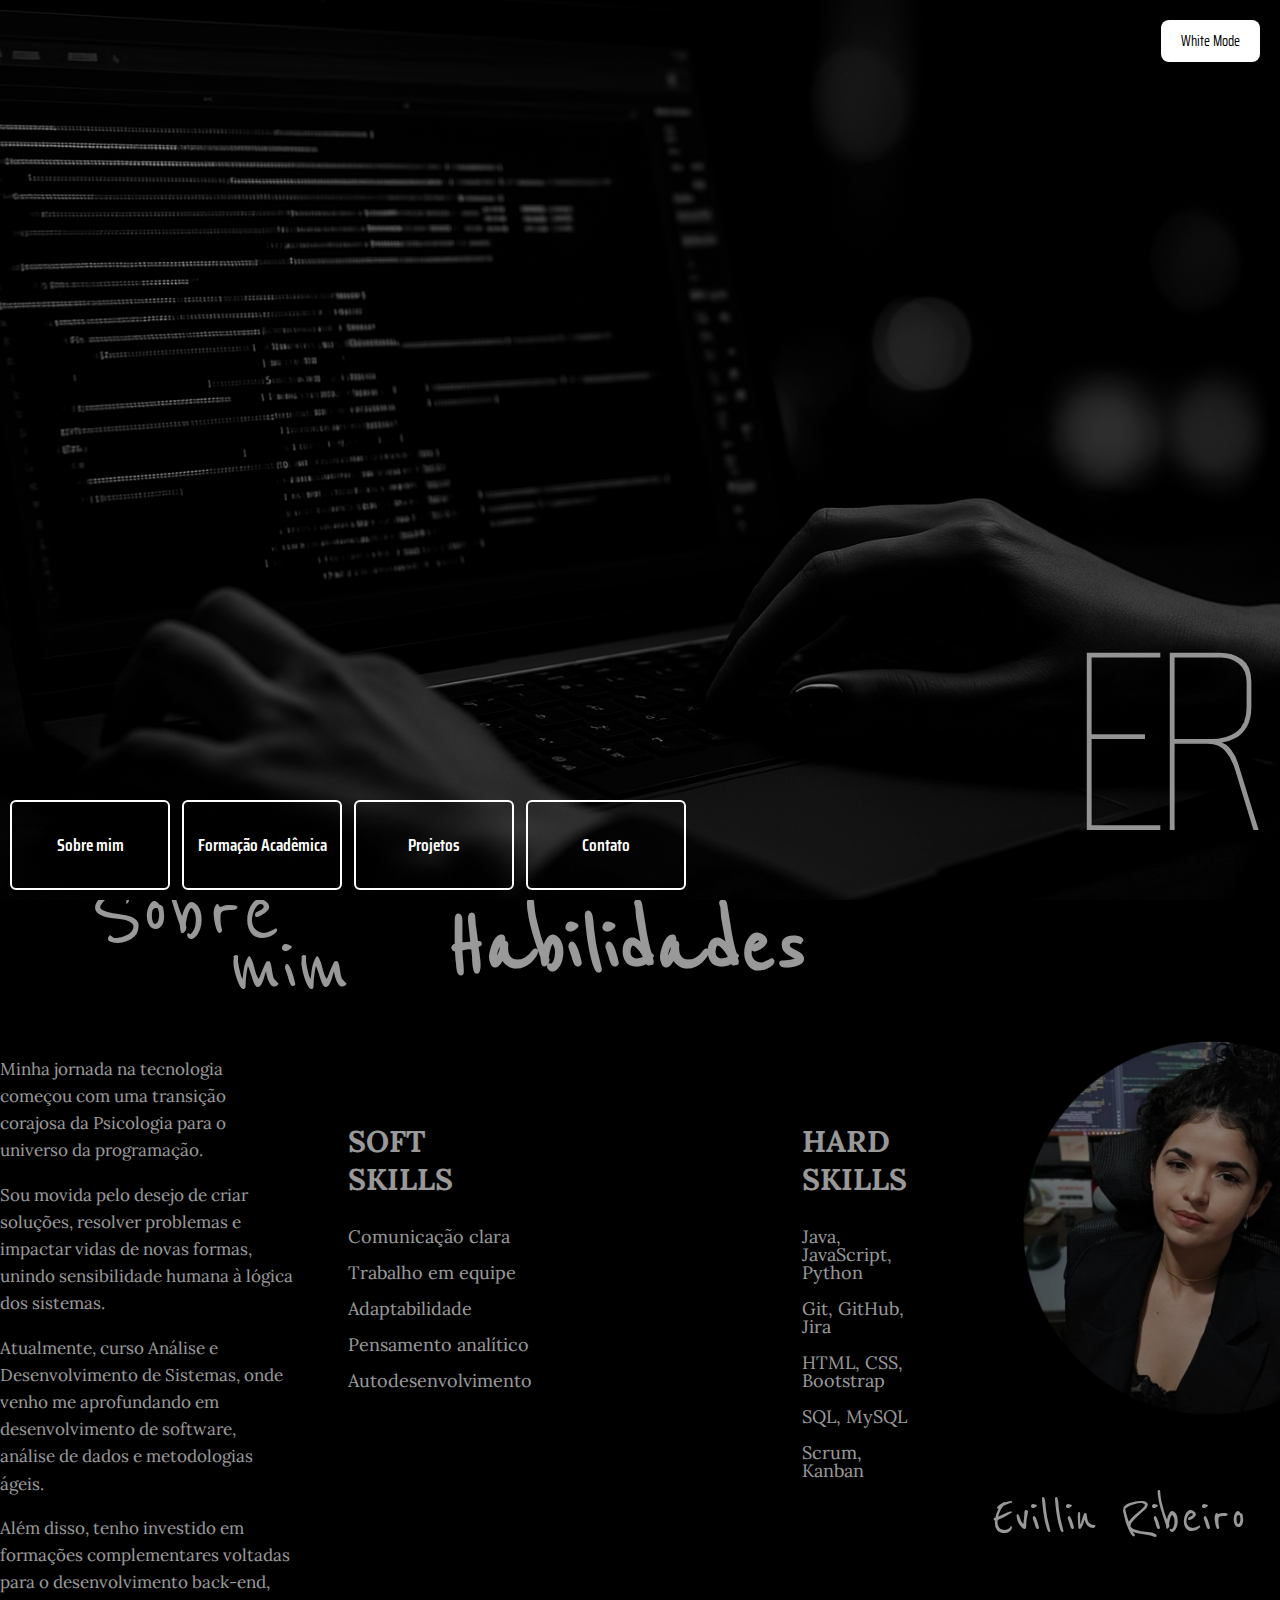
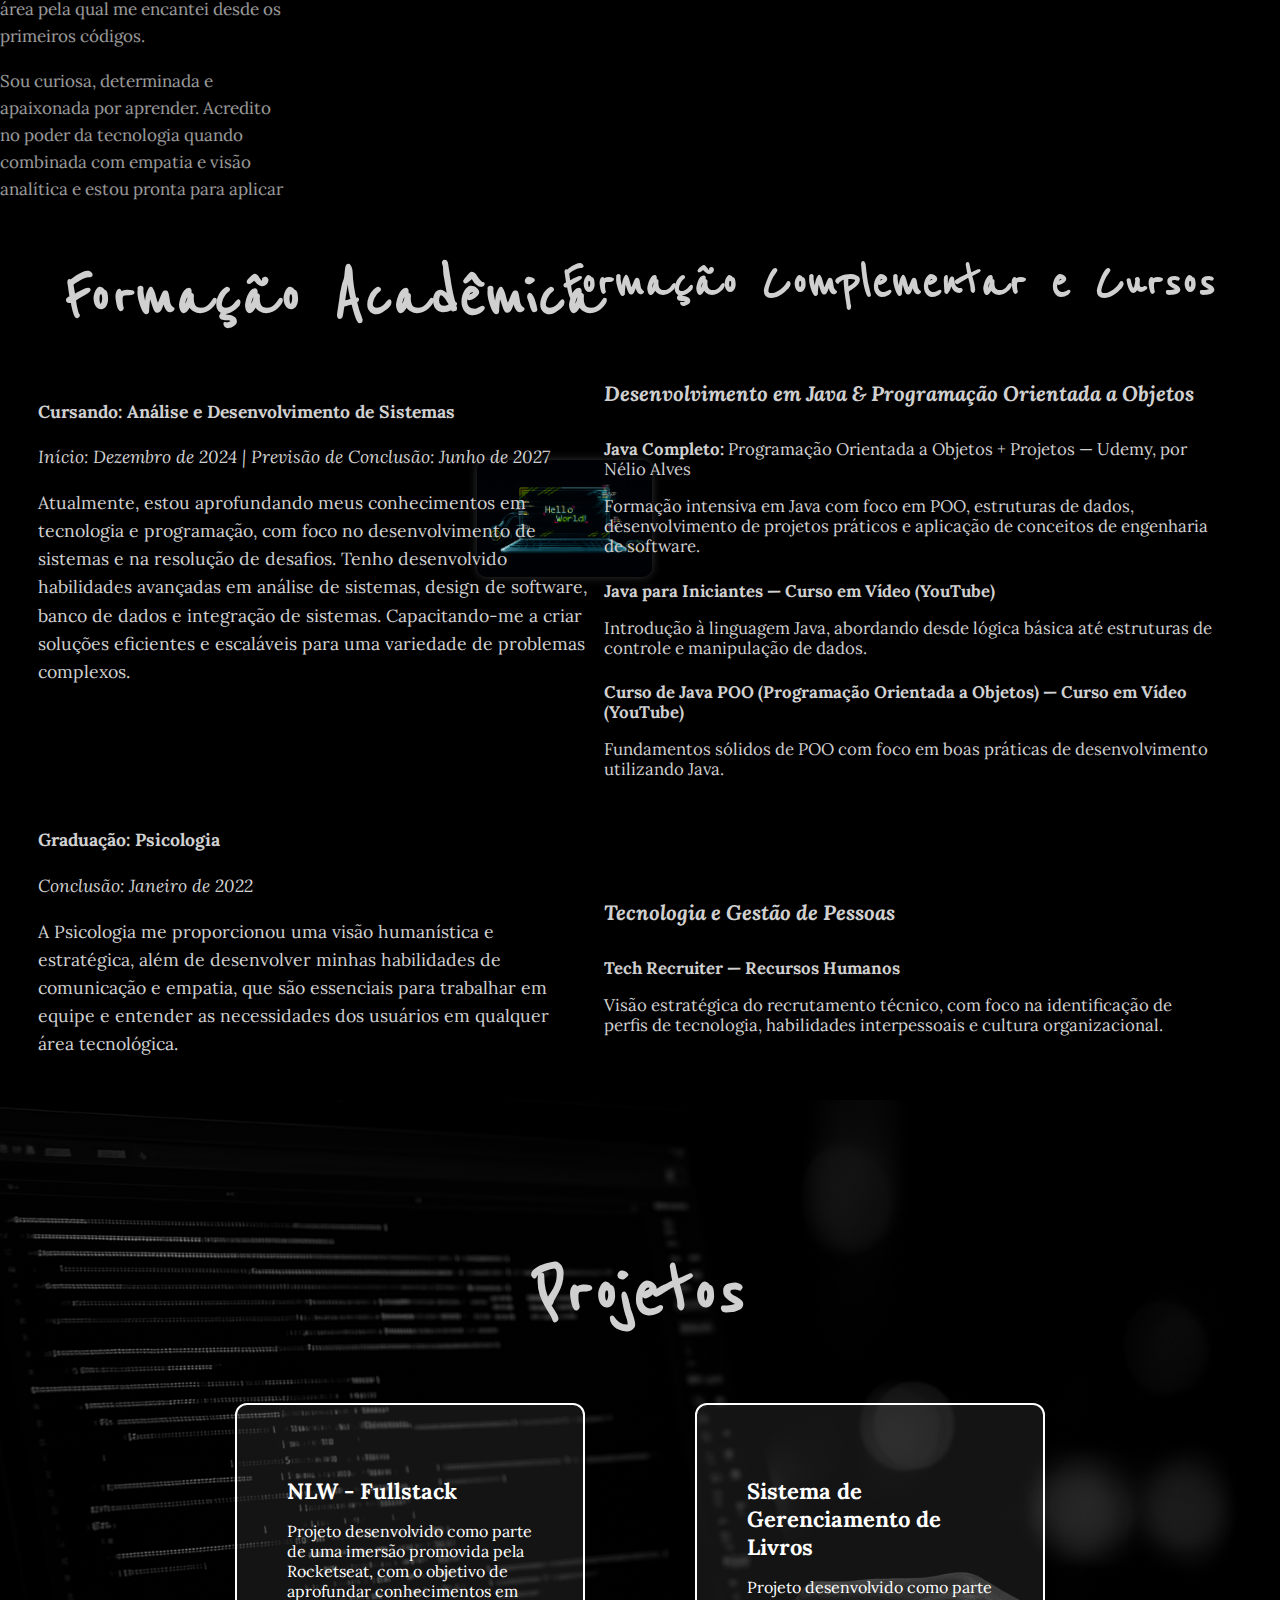
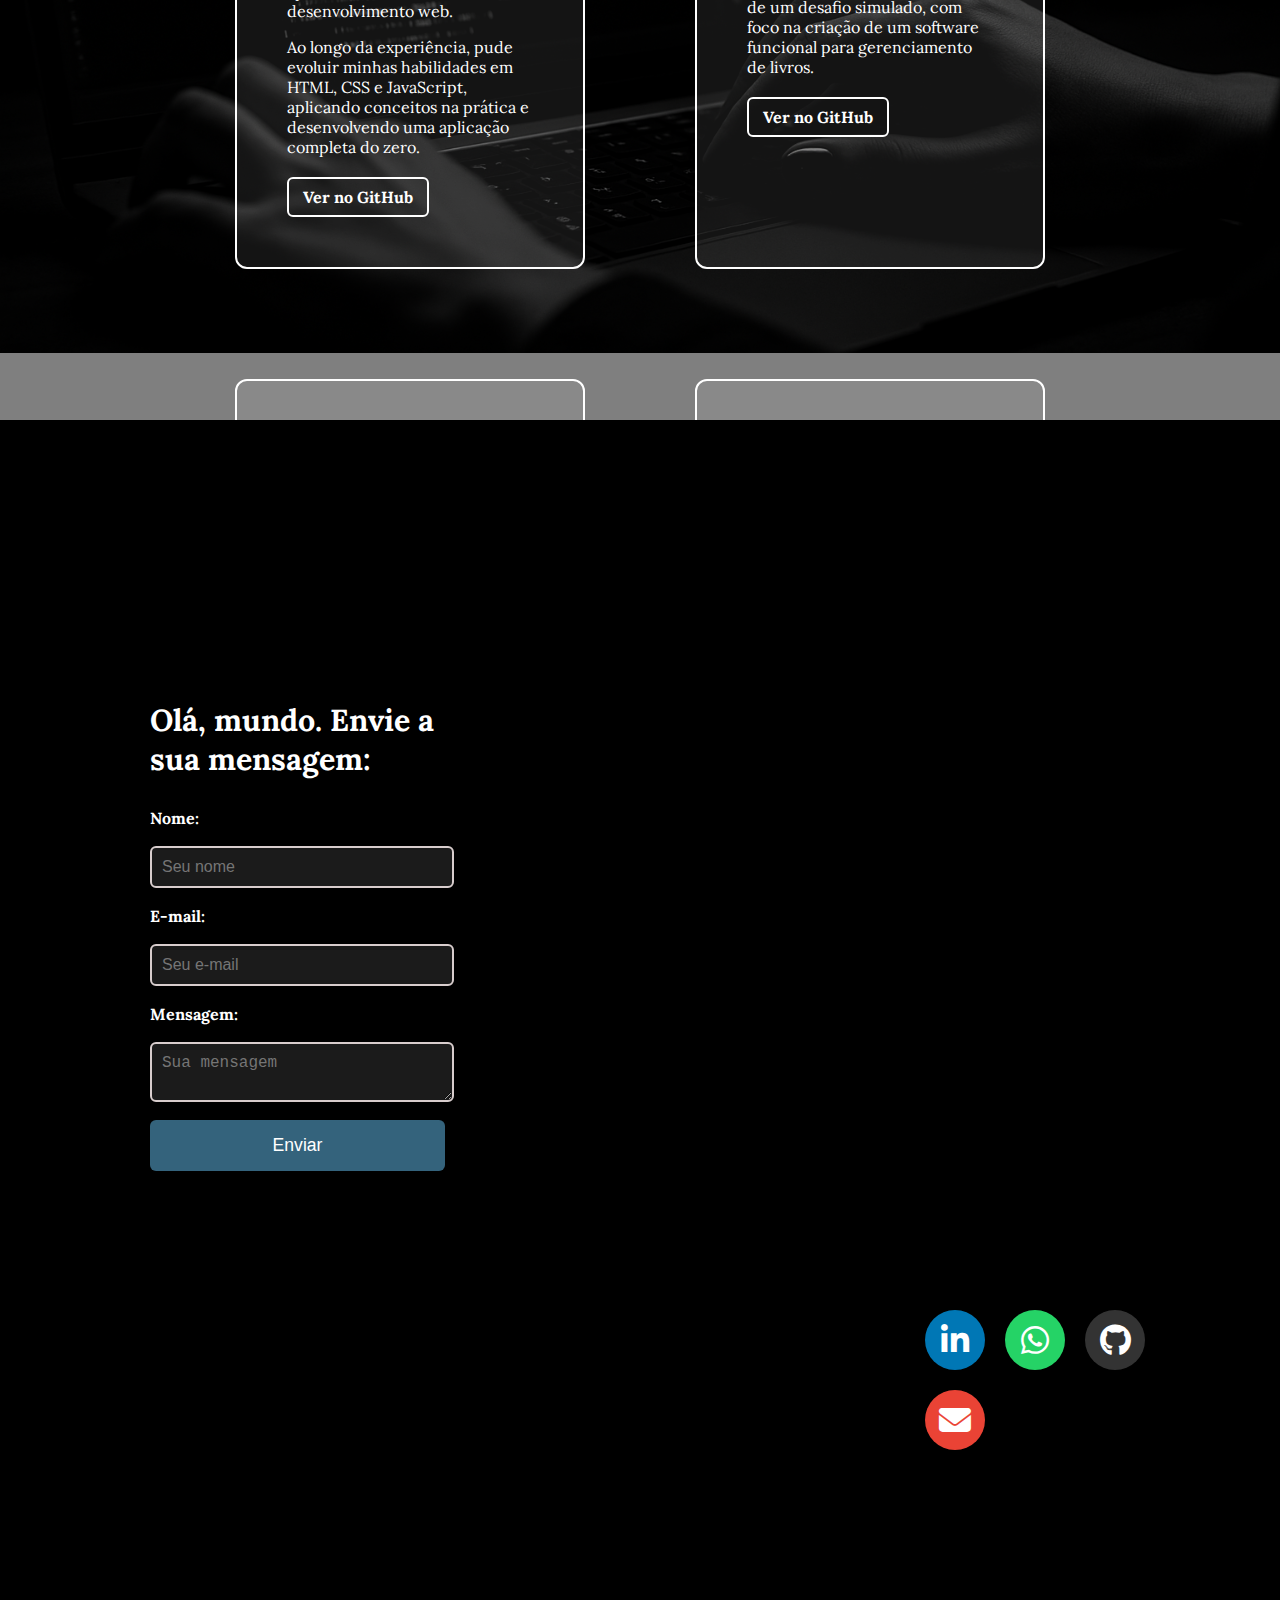
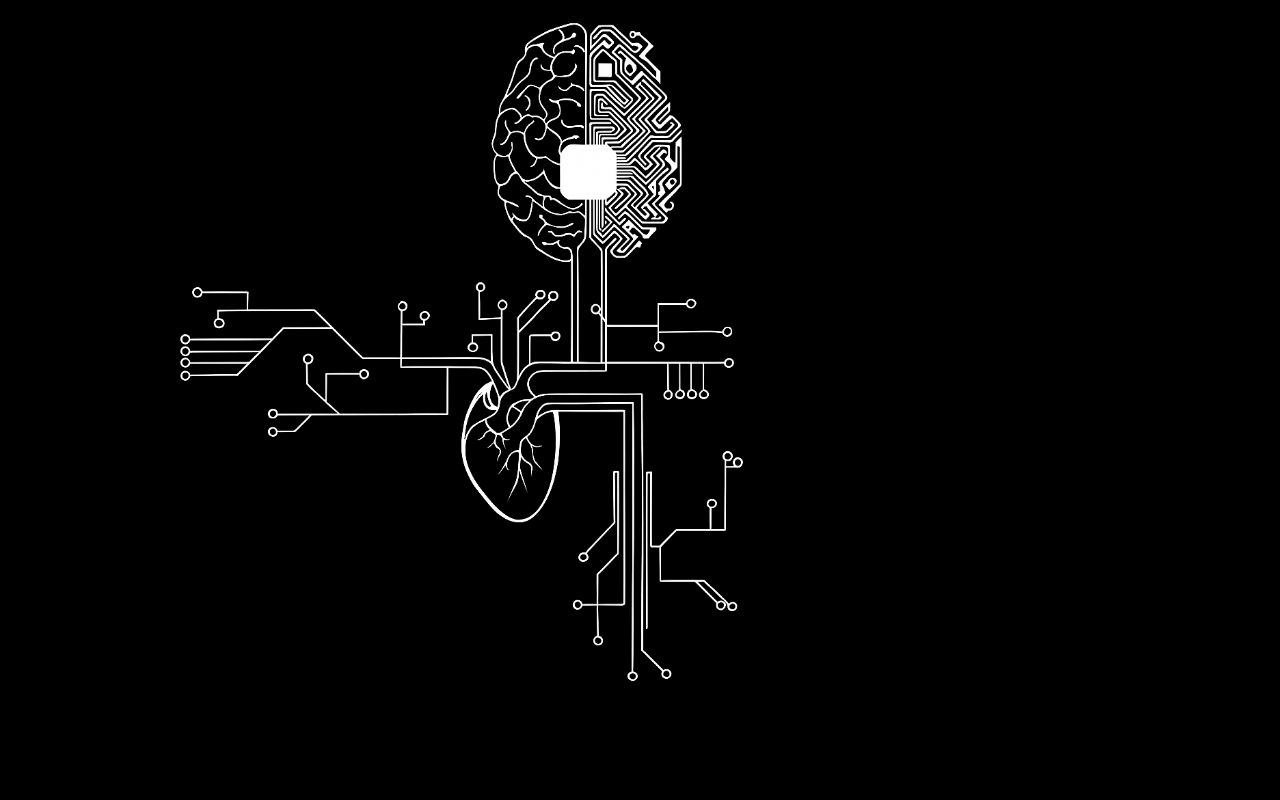
<file: index.html>
<!DOCTYPE html>
<html lang="pt-BR">

<head>
  <meta charset="UTF-8">
  <meta name="viewport" content="width=device-width, initial-scale=1.0">
  <title>Meu Portfólio</title>

  <link rel="stylesheet" href="css/style.css"> <!-- Estilo CSS -->

  <!-- Fontes das letras -->
  <link rel="preconnect" href="https://fonts.googleapis.com">
  <link rel="preconnect" href="https://fonts.gstatic.com" crossorigin>
  <link
    href="https://fonts.googleapis.com/css2?family=Alumni+Sans+Pinstripe:ital@0;1&family=Saira+Condensed:wght@100;200;300;400;500;600;700;800;900&family=Teko:wght@300..700&display=swap"
    rel="stylesheet">
  <link href="https://fonts.googleapis.com/css2?family=Lora:ital,wght@0,400..700;1,400..700&display=swap"
    rel="stylesheet">
  <link href="https://fonts.googleapis.com/css2?family=Reenie+Beanie&display=swap" rel="stylesheet">

  <!-- Para os ícones -->
  <link rel="stylesheet" href="https://cdnjs.cloudflare.com/ajax/libs/font-awesome/6.5.0/css/all.min.css">
</head>

<body>
  <!-- Primeira tela -->
  <section class="tela-inicial">
    <div class="overlay"></div>

    <div class="icones-links"> <!-- Para fazer os links -->
      <a href="#sobre" class="quadrado">Sobre mim</a>
      <a href="#formacao" class="quadrado">Formação Acadêmica</a>
      <a href="#projetos" class="quadrado">Projetos</a>
      <a href="#contato" class="quadrado">Contato</a>

    </div>

    <div class="logo-banner"> <!-- Colocando as iniciais ER -->
      <span class="letra-e">E</span>
      <span class="letra-r">R</span>
    </div>

    <button id="toggle-theme" class="theme-btn">White Mode</button> <!-- Botao para trocar a cor -->

  </section>

  <!-- segunda tela -->
  <section class="habilidade" id="sobre">
    <div class="overlay"></div>
    <div class="container-habilidade">
      <div class="sobre-esquerda"> <!-- Coluna a esquerda sobre mim -->
        <div class="titulo-sobremim">
          <span class="sobre">Sobre</span>
          <span class="mim">mim</span>
        </div>
        <p>Minha jornada na tecnologia começou com uma transição corajosa da Psicologia para o universo da programação.
        </p>
        <p>Sou movida pelo desejo de criar soluções, resolver problemas e impactar vidas de novas formas, unindo
          sensibilidade humana à lógica dos sistemas.</p>
        <p>Atualmente, curso Análise e Desenvolvimento de Sistemas, onde venho me aprofundando em desenvolvimento de
          software, análise de dados e metodologias ágeis.</p>
        <p>Além disso, tenho investido em formações complementares voltadas para o desenvolvimento back-end, área pela
          qual me encantei desde os primeiros códigos.</p>
        <p>Sou curiosa, determinada e apaixonada por aprender. Acredito no poder da tecnologia quando combinada com
          empatia e visão analítica e estou pronta para aplicar tudo isso em um ambiente que valorize colaboração,
          crescimento e propósito.</p>
      </div>

      <div class="coluna-centro"> <!-- Coluna central habilidades-->
        <h3>Habilidades</h3>
        <div class="colunas">
          <div class="coluna">
            <h4>SOFT SKILLS</h4>
            <p>Comunicação clara</p>
            <p>Trabalho em equipe</p>
            <p>Adaptabilidade</p>
            <p>Pensamento analítico</p>
            <p>Autodesenvolvimento</p>
          </div>

          <div class="coluna">
            <h4>HARD SKILLS</h4>
            <p>Java, JavaScript, Python</p>
            <p>Git, GitHub, Jira</p>
            <p>HTML, CSS, Bootstrap</p>
            <p>SQL, MySQL</p>
            <p>Scrum, Kanban</p>
          </div>
        </div>
      </div>

      <div class="perfil-direita"> <!-- Para colocar ao lado direito a foto -->
        <img src="img/perfil.jpg" alt="foto perfil">
        <p class="nome-perfil">Evillin Ribeiro</p>
      </div>
    </div>
  </section>

  <!-- terceira tela -->

  <section class="formacao-academica" id="formacao">
    <div class="overlay"></div>
    <div class="container-formacao">
      <div class="titulo-formacao">
        <h1>Formação Acadêmica</h1>
      </div>

      <div class="conteudo-formacao">
        <p class="cursando">Cursando: <strong>Análise e Desenvolvimento de Sistemas</strong></p>
        <p class="inicio-conclusao"><i>Início: Dezembro de 2024 | Previsão de Conclusão: Junho de 2027</i></p>
        <p class="descricao">Atualmente, estou aprofundando meus conhecimentos em tecnologia e programação, com foco no
          desenvolvimento de sistemas e na resolução de desafios. Tenho desenvolvido habilidades avançadas em análise de
          sistemas, design de software, banco de dados e integração de sistemas. Capacitando-me a criar soluções
          eficientes e escaláveis para uma variedade de problemas complexos.</p>

        <p class="graduacao">Graduação: <strong>Psicologia</strong></p>
        <p class="conclusao"><i>Conclusão: Janeiro de 2022</i></p>
        <p class="descricao">A Psicologia me proporcionou uma visão humanística e estratégica, além de desenvolver
          minhas habilidades de comunicação e empatia, que são essenciais para trabalhar em equipe e entender as
          necessidades dos usuários em qualquer área tecnológica.</p>
      </div>
    </div>

    <section class="formacao-complementar">
      <div class="container-formacao-complementar">

        <!-- Imagem no centro -->
        <div class="imagem-centralizada">
          <img src="img/img.04.png" alt="Imagem de cursos">
        </div>

        <!-- Texto à direita -->
        <div class="conteudo-cursos">
          <div class="container-cursos">
            <div class="formacao-direita">
              <h2>Formação Complementar e Cursos</h2>
            </div>

            <h3 class="subtitulo-italico">Desenvolvimento em Java & Programação Orientada a Objetos</h3>
            <div class="bloco-curso">
              <p><strong>Java Completo:</strong> Programação Orientada a Objetos + Projetos — Udemy, por Nélio Alves</p>
              <p>Formação intensiva em Java com foco em POO, estruturas de dados, desenvolvimento de projetos práticos e
                aplicação de conceitos de engenharia de software.</p>
            </div>

            <div class="bloco-curso">
              <p><strong>Java para Iniciantes — Curso em Vídeo (YouTube)</strong></p>
              <p>Introdução à linguagem Java, abordando desde lógica básica até estruturas de controle e manipulação de
                dados.</p>
            </div>

            <div class="bloco-curso">
              <p><strong>Curso de Java POO (Programação Orientada a Objetos) — Curso em Vídeo (YouTube)</strong></p>
              <p>Fundamentos sólidos de POO com foco em boas práticas de desenvolvimento utilizando Java.</p>
            </div>

            <h3 class="subtitulo-italico">Tecnologia e Gestão de Pessoas</h3>
            <div class="bloco-curso">
              <p><strong>Tech Recruiter — Recursos Humanos</strong></p>
              <p>Visão estratégica do recrutamento técnico, com foco na identificação de perfis de tecnologia,
                habilidades interpessoais e cultura organizacional.</p>
            </div>
          </div>
        </div>
    </section>
  </section>

  <!--quarta tela cards -->
  <section class="projetos" id="projetos">
    <div class="overlay"></div>
    <div class="conteudo-projetos">
      <h4>Projetos</h4>

      <div class="cards-projetos">
        <div class="card">
          <h3>NLW - Fullstack</h3>
          <p>Projeto desenvolvido como parte de uma imersão promovida pela Rocketseat, com o objetivo de aprofundar
            conhecimentos em desenvolvimento web.</p>
          <p>Ao longo da experiência, pude evoluir minhas habilidades em HTML, CSS e JavaScript, aplicando conceitos na
            prática e desenvolvendo uma aplicação completa do zero.</p>
          <a href="https://github.com/Evillin-ribeiro/NLW-full-stack.git" target="_blank" class="btn-github">Ver no
            GitHub</a>
        </div>

        <div class="card">
          <h3>Sistema de Gerenciamento de Livros</h3>
          <p>Projeto desenvolvido como parte de um desafio simulado, com foco na criação de um software funcional para
            gerenciamento de livros.</p>
          <a href="https://github.com/Evillin-ribeiro/Gerenciamento-de-livros.git" target="_blank"
            class="btn-github">Ver no GitHub</a>
        </div>

        <div class="card">
          <h3>Sistema de Cobrança</h3>
          <p>Este projeto simula a contratação para desenvolver um sistema de cobrança de serviços para uma copiadora.
          </p>
          <a href="https://github.com/Evillin-ribeiro/Sistema-de-cobran-a.git" target="_blank" class="btn-github">Ver no
            GitHub</a>
        </div>

        <div class="card">
          <h3>App de Vendas</h3>
          <p>O projeto foi pensado para proporcionar uma experiência prática e eficiente para a escolha e retirada de
            itens.</p>
          <a href="https://github.com/Evillin-ribeiro/Aplicativo-de-vendas.git" target="_blank" class="btn-github">Ver
            no GitHub</a>
        </div>
      </div>
    </div>
  </section>

  <!-- quinta tela -->
  <section class="contato" id="contato">
    <div class="overlay"></div>
    <div class="container-contato">

      <div class="formulario-contato"> <!-- formulario -->
        <h3>Olá, mundo. Envie a sua mensagem:</h3>
        <form action="https://formsubmit.co/evillin_ribeiro@hotmail.com" method="POST">
          <input type="hidden" name="_next" value="https://evillin-ribeiro.github.io/Evillin-ribeiro/Portifolio/blob/main/agradecimento.html">

          <label for="nome">Nome:</label>
          <input type="text" id="nome" name="nome" placeholder="Seu nome" required>

          <label for="email">E-mail:</label>
          <input type="email" id="email" name="email" placeholder="Seu e-mail" required>

          <label for="mensagem">Mensagem:</label>
          <textarea id="mensagem" name="mensagem" placeholder="Sua mensagem" required></textarea>

          <button type="submit">Enviar</button>

          <!-- Impedindo spam -->
          <input type="hidden" name="_captcha" value="false">

        </form>
      </div>


      <div class="informacoes-contato"> <!-- icons-->
        <div class="social-links">
          <a href="https://www.linkedin.com/in/evillin-ribeiro/" class="social-icon linkedin" target="_blank"
            rel="external">
            <i class="fab fa-linkedin-in"></i>
          </a>
          <a href="https://wa.me/5519988564113" class="social-icon whatsapp" target="_blank" rel="external">
            <i class="fab fa-whatsapp"></i>
          </a>
          <a href="https://github.com/Evillin-ribeiro" class="social-icon github" target="_blank" rel="external">
            <i class="fab fa-github"></i>
          </a>
          <a href="mailto:evillin_ribeiro@hotmail.com" class="social-icon email" target="_blank" rel="external">
            <i class="fas fa-envelope"></i>
          </a>
        </div>
      </div>

      <div class="imagem-contato"> <!-- foto a direita -->
        <img src="img/img.03.png" alt="Imagem dev" class="imagem-dev">
      </div>
    </div>
    </div>
  </section>

  <script src="proj.js"></script> <!-- js-->
</body>

</html>
</file>
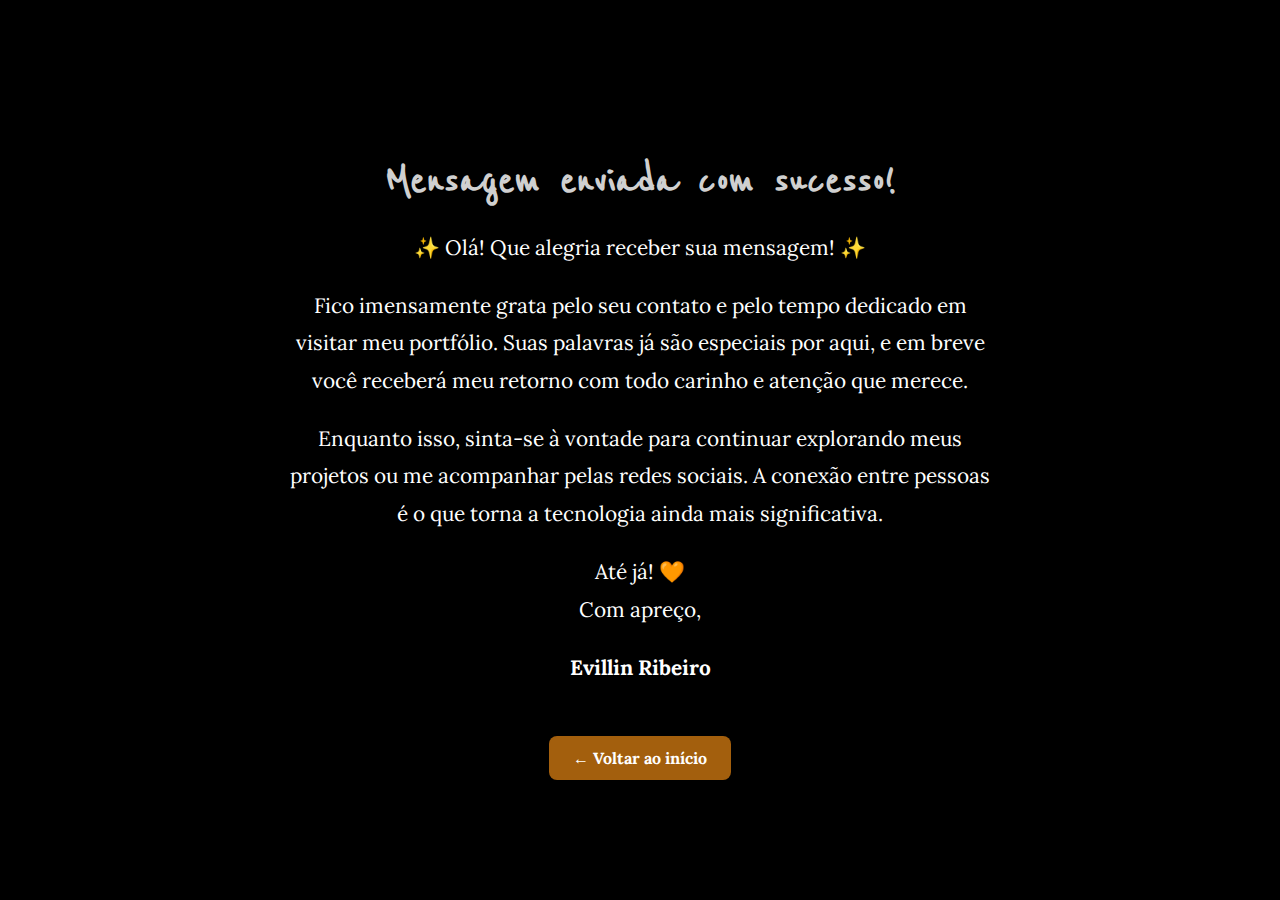
<file: agradecimento.html>
<!DOCTYPE html>
<html lang="pt-BR">

<head>
  <meta charset="UTF-8" />
  <meta name="viewport" content="width=device-width, initial-scale=1.0" />
  <title>Obrigado pelo contato!</title>

  <!-- Fonte -->
  <link
    href="https://fonts.googleapis.com/css2?family=Lora:ital,wght@0,400..700;1,400..700&family=Reenie+Beanie&display=swap"
    rel="stylesheet">

  <!-- css -->
  <style>
    body {
      margin: 0;
      padding: 0;
      background-color: #000;
      color: #fff;
      font-family: 'Lora', serif;
      display: flex;
      align-items: center;
      justify-content: center;
      min-height: 100vh;
      text-align: center;
    }

    .container {
      max-width: 700px;
      padding: 40px;
    }

    h1 {
      font-size: 3rem;
      color: #d0d0d0;
      margin-bottom: 20px;
      font-family: 'Reenie Beanie', cursive;
    }

    p {
      font-size: 1.3rem;
      line-height: 1.8;
      margin-bottom: 20px;
    }

    .btn-voltar {
      display: inline-block;
      margin-top: 30px;
      padding: 12px 24px;
      background-color: #a35f0d;
      color: white;
      text-decoration: none;
      border-radius: 8px;
      font-weight: bold;
      font-family: 'Lora', serif;
      transition: background-color 0.3s ease;
    }

    .btn-voltar:hover {
      background-color: #c96d00;
    }
  </style>
</head>

<body>
  <div class="container">
    <h1>Mensagem enviada com sucesso!</h1>
    <p>✨ Olá! Que alegria receber sua mensagem! ✨</p>
    <p>Fico imensamente grata pelo seu contato e pelo tempo dedicado em visitar meu portfólio. Suas palavras já são
      especiais por aqui, e em breve você receberá meu retorno com todo carinho e atenção que merece.</p>
    <p>Enquanto isso, sinta-se à vontade para continuar explorando meus projetos ou me acompanhar pelas redes sociais. A
      conexão entre pessoas é o que torna a tecnologia ainda mais significativa.</p>
    <p>Até já! 🧡<br>Com apreço,</p>
    <p><strong>Evillin Ribeiro</strong></p>

    <a href="index.html" class="btn-voltar">← Voltar ao início</a>
  </div>
</body>

</html>
</file>
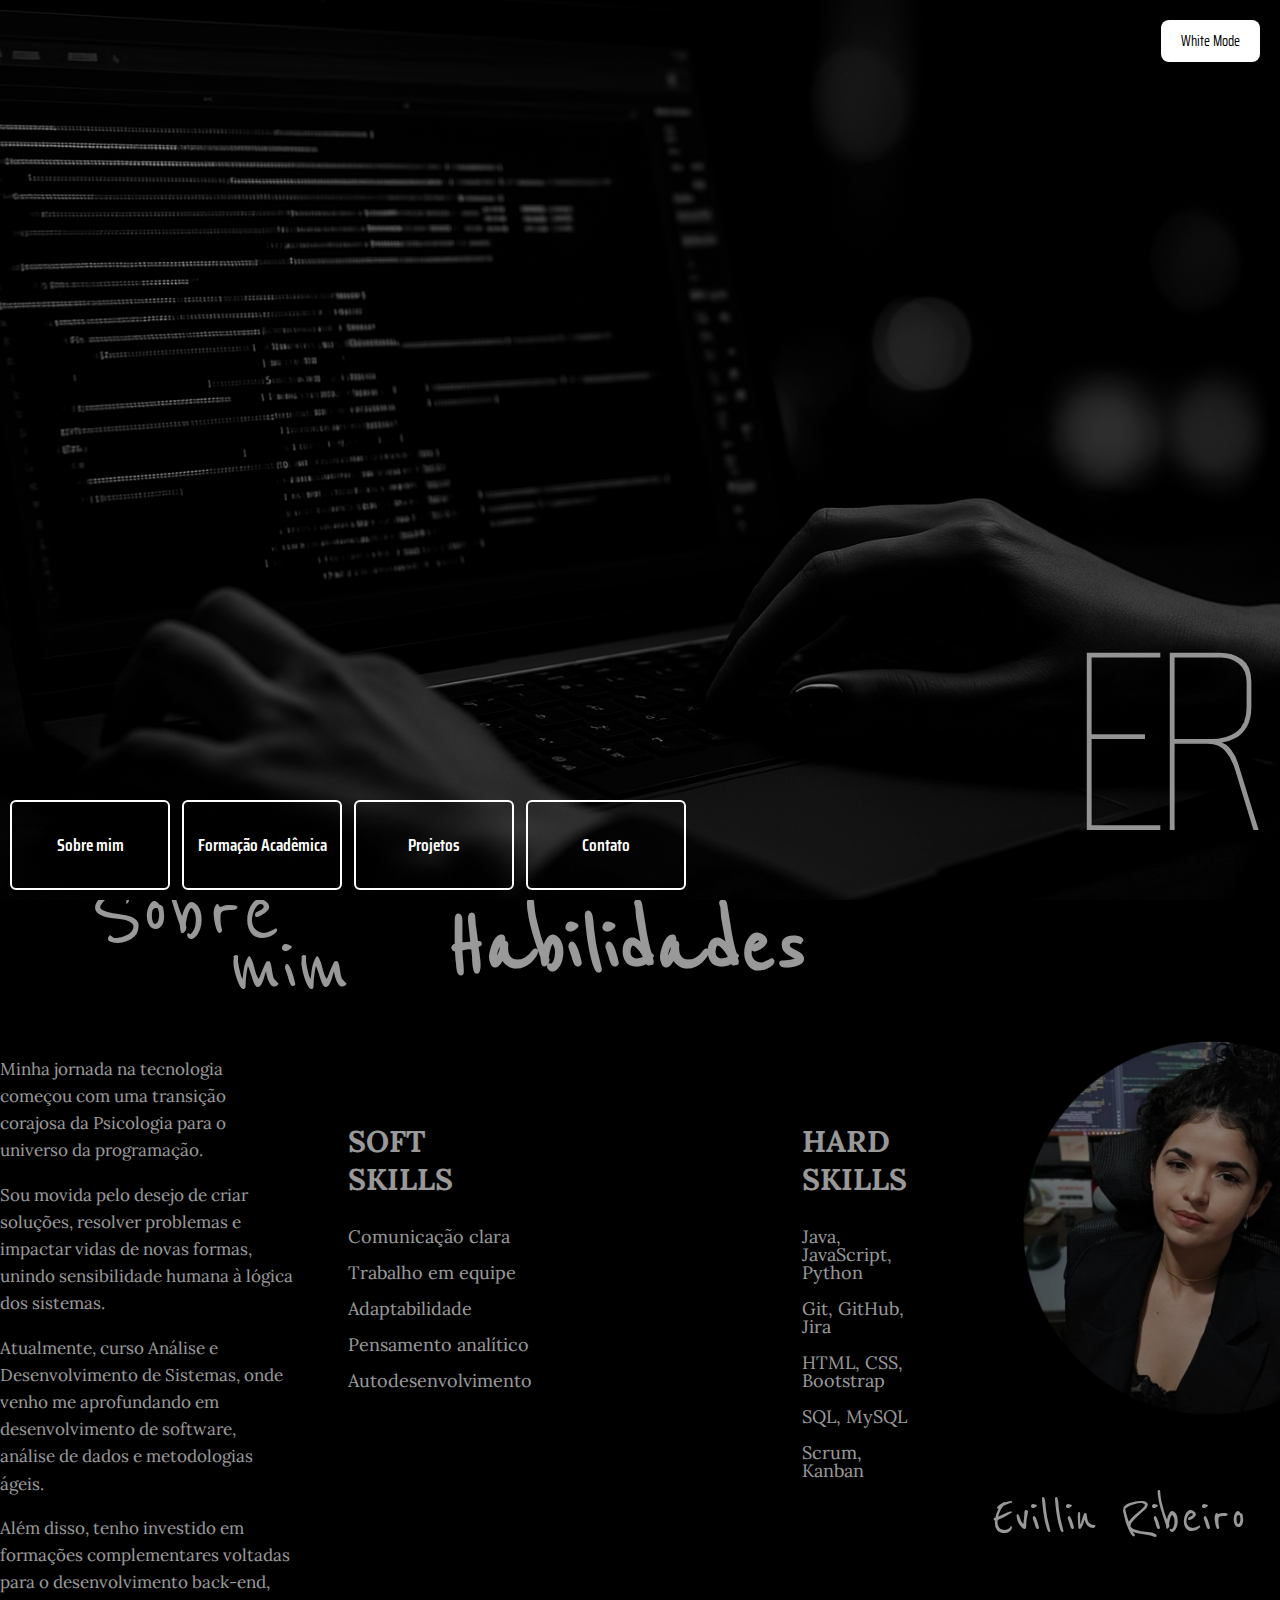
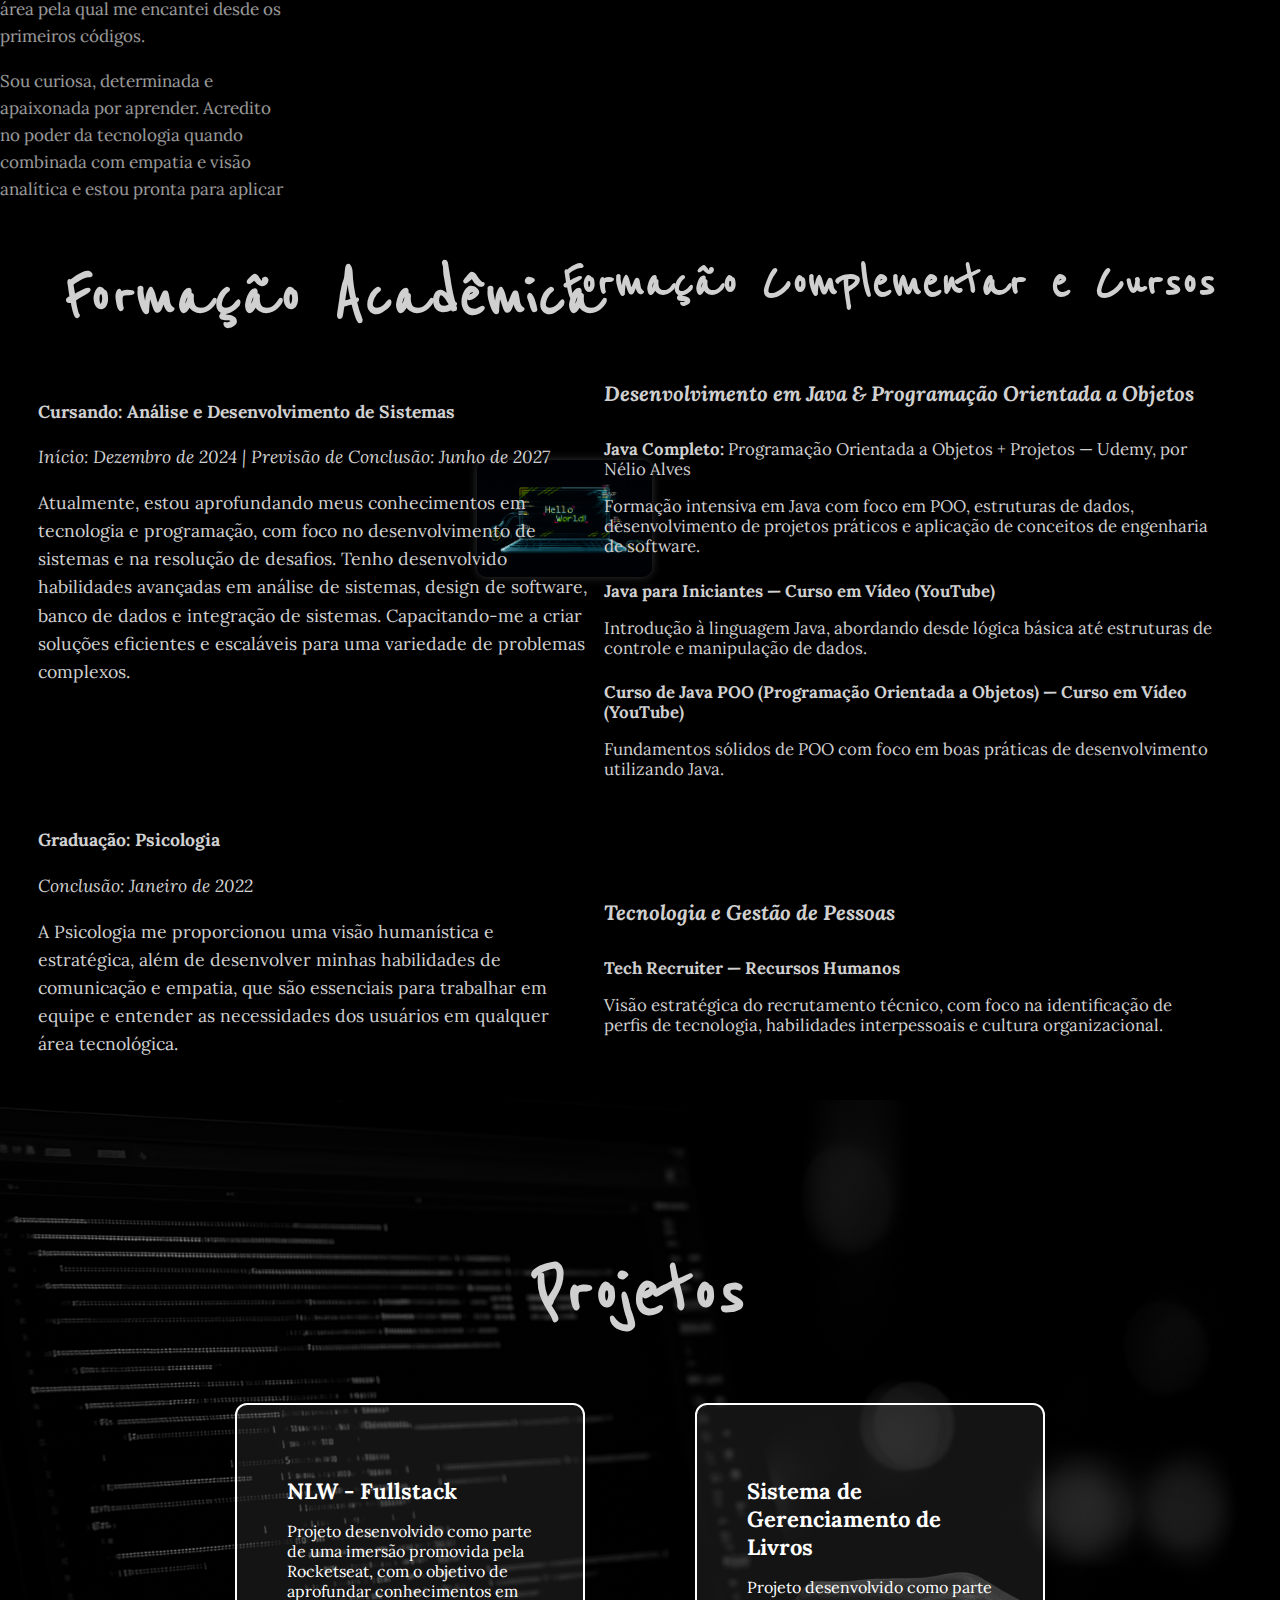
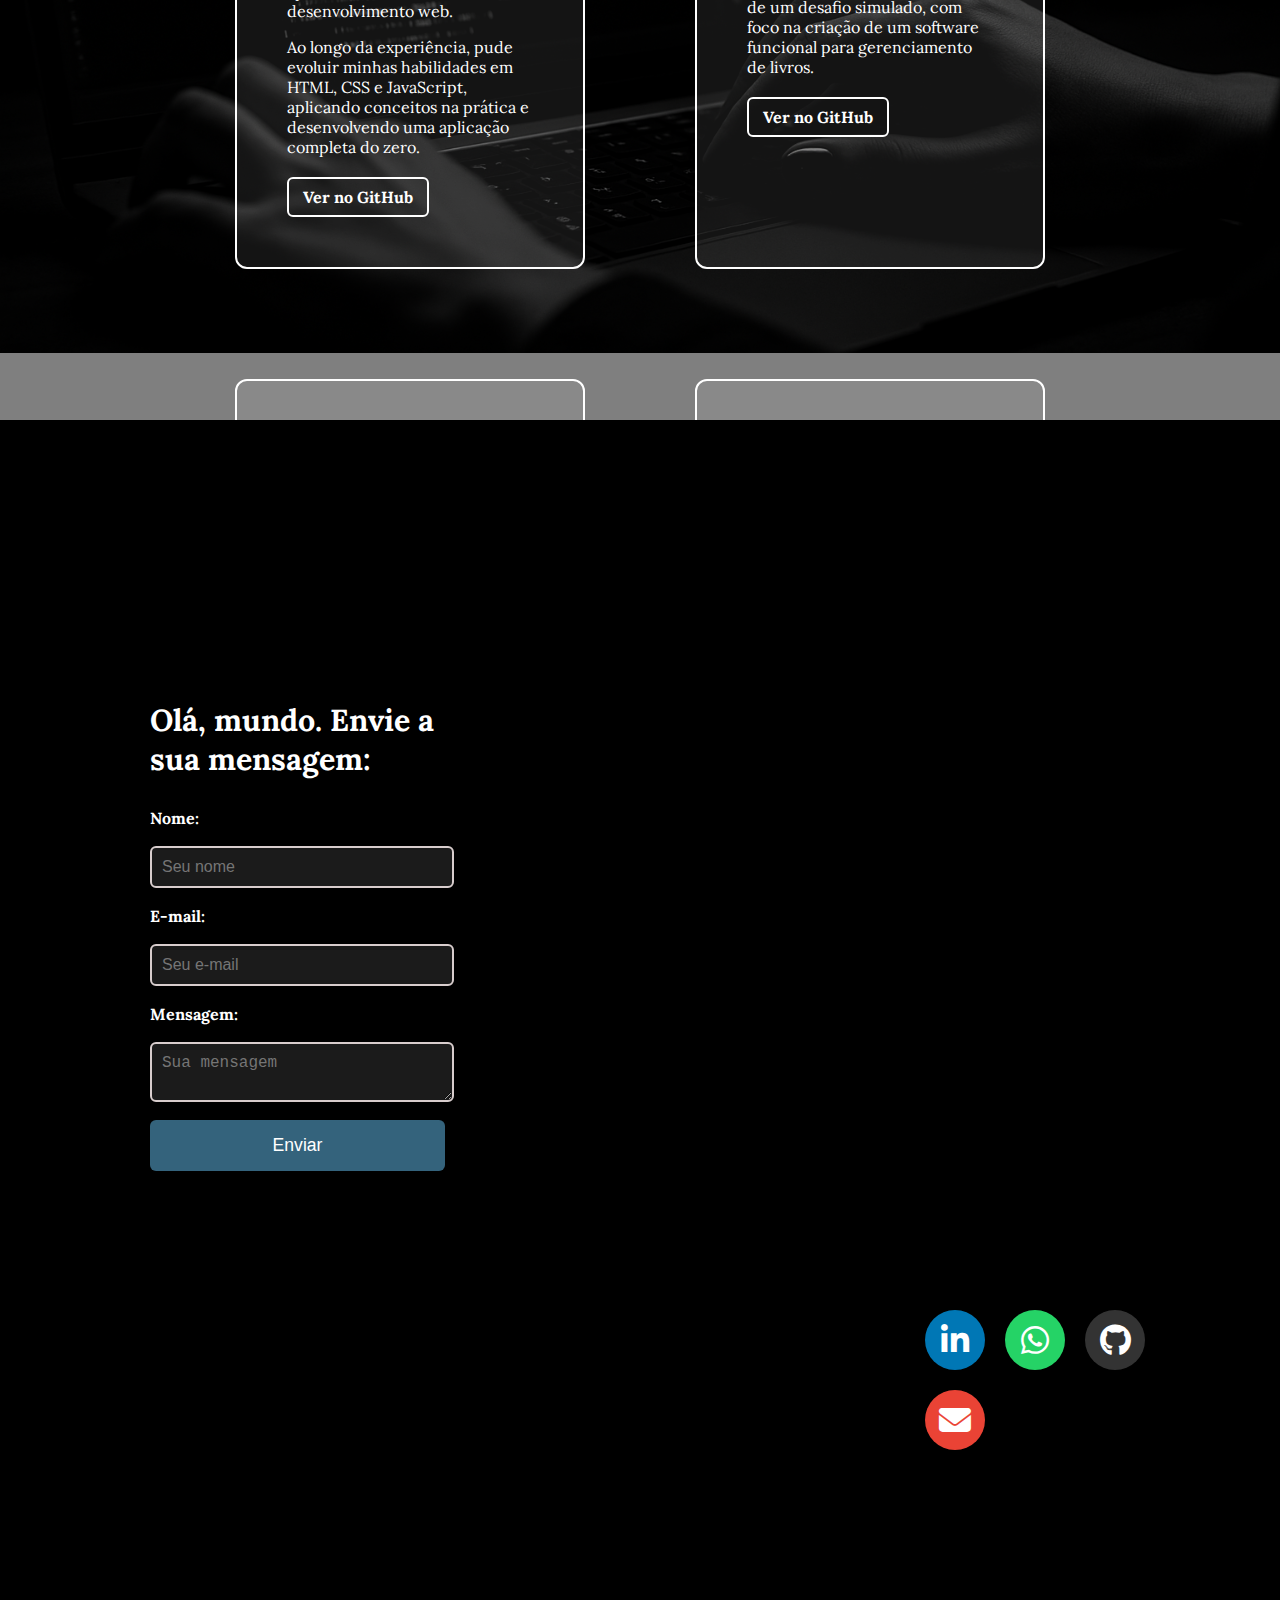
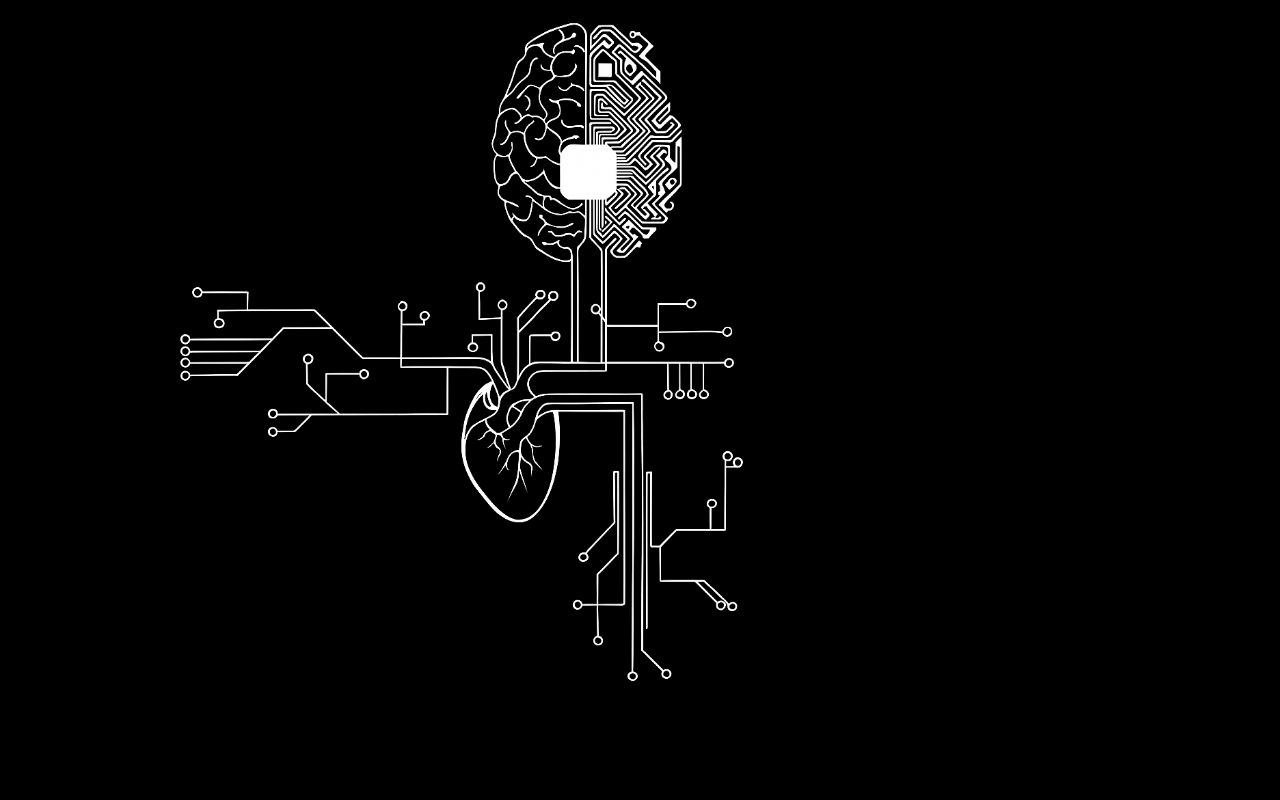
<file: sobremim.html>
<!DOCTYPE html>
<html lang="pt-BR">

<head>
  <meta charset="UTF-8">
  <meta name="viewport" content="width=device-width, initial-scale=1.0">
  <title>Meu Portfólio</title>

  <link rel="stylesheet" href="css/style.css"> <!-- Estilo CSS -->

  <!-- Fontes das letras -->
  <link rel="preconnect" href="https://fonts.googleapis.com">
  <link rel="preconnect" href="https://fonts.gstatic.com" crossorigin>
  <link
    href="https://fonts.googleapis.com/css2?family=Alumni+Sans+Pinstripe:ital@0;1&family=Saira+Condensed:wght@100;200;300;400;500;600;700;800;900&family=Teko:wght@300..700&display=swap"
    rel="stylesheet">
  <link href="https://fonts.googleapis.com/css2?family=Lora:ital,wght@0,400..700;1,400..700&display=swap"
    rel="stylesheet">
  <link href="https://fonts.googleapis.com/css2?family=Reenie+Beanie&display=swap" rel="stylesheet">

  <!-- Para os ícones -->
  <link rel="stylesheet" href="https://cdnjs.cloudflare.com/ajax/libs/font-awesome/6.5.0/css/all.min.css">
</head>

<body>
  <!-- Primeira tela -->
  <section class="tela-inicial">
    <div class="overlay"></div>

    <div class="icones-links"> <!-- Para fazer os links -->
      <a href="#sobre" class="quadrado">Sobre mim</a>
      <a href="#formacao" class="quadrado">Formação Acadêmica</a>
      <a href="#projetos" class="quadrado">Projetos</a>
      <a href="#contato" class="quadrado">Contato</a>

    </div>

    <div class="logo-banner"> <!-- Colocando as iniciais ER -->
      <span class="letra-e">E</span>
      <span class="letra-r">R</span>
    </div>

    <button id="toggle-theme" class="theme-btn">White Mode</button> <!-- Botao para trocar a cor -->

  </section>

  <!-- segunda tela -->
  <section class="habilidade" id="sobre">
    <div class="overlay"></div>
    <div class="container-habilidade">
      <div class="sobre-esquerda"> <!-- Coluna a esquerda sobre mim -->
        <div class="titulo-sobremim">
          <span class="sobre">Sobre</span>
          <span class="mim">mim</span>
        </div>
        <p>Minha jornada na tecnologia começou com uma transição corajosa da Psicologia para o universo da programação.
        </p>
        <p>Sou movida pelo desejo de criar soluções, resolver problemas e impactar vidas de novas formas, unindo
          sensibilidade humana à lógica dos sistemas.</p>
        <p>Atualmente, curso Análise e Desenvolvimento de Sistemas, onde venho me aprofundando em desenvolvimento de
          software, análise de dados e metodologias ágeis.</p>
        <p>Além disso, tenho investido em formações complementares voltadas para o desenvolvimento back-end, área pela
          qual me encantei desde os primeiros códigos.</p>
        <p>Sou curiosa, determinada e apaixonada por aprender. Acredito no poder da tecnologia quando combinada com
          empatia e visão analítica e estou pronta para aplicar tudo isso em um ambiente que valorize colaboração,
          crescimento e propósito.</p>
      </div>

      <div class="coluna-centro"> <!-- Coluna central habilidades-->
        <h3>Habilidades</h3>
        <div class="colunas">
          <div class="coluna">
            <h4>SOFT SKILLS</h4>
            <p>Comunicação clara</p>
            <p>Trabalho em equipe</p>
            <p>Adaptabilidade</p>
            <p>Pensamento analítico</p>
            <p>Autodesenvolvimento</p>
          </div>

          <div class="coluna">
            <h4>HARD SKILLS</h4>
            <p>Java, JavaScript, Python</p>
            <p>Git, GitHub, Jira</p>
            <p>HTML, CSS, Bootstrap</p>
            <p>SQL, MySQL</p>
            <p>Scrum, Kanban</p>
          </div>
        </div>
      </div>

      <div class="perfil-direita"> <!-- Para colocar ao lado direito a foto -->
        <img src="img/perfil.jpg" alt="foto perfil">
        <p class="nome-perfil">Evillin Ribeiro</p>
      </div>
    </div>
  </section>

  <!-- terceira tela -->

  <section class="formacao-academica" id="formacao">
    <div class="overlay"></div>
    <div class="container-formacao">
      <div class="titulo-formacao">
        <h1>Formação Acadêmica</h1>
      </div>

      <div class="conteudo-formacao">
        <p class="cursando">Cursando: <strong>Análise e Desenvolvimento de Sistemas</strong></p>
        <p class="inicio-conclusao"><i>Início: Dezembro de 2024 | Previsão de Conclusão: Junho de 2027</i></p>
        <p class="descricao">Atualmente, estou aprofundando meus conhecimentos em tecnologia e programação, com foco no
          desenvolvimento de sistemas e na resolução de desafios. Tenho desenvolvido habilidades avançadas em análise de
          sistemas, design de software, banco de dados e integração de sistemas. Capacitando-me a criar soluções
          eficientes e escaláveis para uma variedade de problemas complexos.</p>

        <p class="graduacao">Graduação: <strong>Psicologia</strong></p>
        <p class="conclusao"><i>Conclusão: Janeiro de 2022</i></p>
        <p class="descricao">A Psicologia me proporcionou uma visão humanística e estratégica, além de desenvolver
          minhas habilidades de comunicação e empatia, que são essenciais para trabalhar em equipe e entender as
          necessidades dos usuários em qualquer área tecnológica.</p>
      </div>
    </div>

    <section class="formacao-complementar">
      <div class="container-formacao-complementar">

        <!-- Imagem no centro -->
        <div class="imagem-centralizada">
          <img src="/img/img.04.png" alt="Imagem de cursos">
        </div>

        <!-- Texto à direita -->
        <div class="conteudo-cursos">
          <div class="container-cursos">
            <div class="formacao-direita">
              <h2>Formação Complementar e Cursos</h2>
            </div>

            <h3 class="subtitulo-italico">Desenvolvimento em Java & Programação Orientada a Objetos</h3>
            <div class="bloco-curso">
              <p><strong>Java Completo:</strong> Programação Orientada a Objetos + Projetos — Udemy, por Nélio Alves</p>
              <p>Formação intensiva em Java com foco em POO, estruturas de dados, desenvolvimento de projetos práticos e
                aplicação de conceitos de engenharia de software.</p>
            </div>

            <div class="bloco-curso">
              <p><strong>Java para Iniciantes — Curso em Vídeo (YouTube)</strong></p>
              <p>Introdução à linguagem Java, abordando desde lógica básica até estruturas de controle e manipulação de
                dados.</p>
            </div>

            <div class="bloco-curso">
              <p><strong>Curso de Java POO (Programação Orientada a Objetos) — Curso em Vídeo (YouTube)</strong></p>
              <p>Fundamentos sólidos de POO com foco em boas práticas de desenvolvimento utilizando Java.</p>
            </div>

            <h3 class="subtitulo-italico">Tecnologia e Gestão de Pessoas</h3>
            <div class="bloco-curso">
              <p><strong>Tech Recruiter — Recursos Humanos</strong></p>
              <p>Visão estratégica do recrutamento técnico, com foco na identificação de perfis de tecnologia,
                habilidades interpessoais e cultura organizacional.</p>
            </div>
          </div>
        </div>
    </section>
  </section>

  <!--quarta tela cards -->
  <section class="projetos" id="projetos">
    <div class="overlay"></div>
    <div class="conteudo-projetos">
      <h4>Projetos</h4>

      <div class="cards-projetos">
        <div class="card">
          <h3>NLW - Fullstack</h3>
          <p>Projeto desenvolvido como parte de uma imersão promovida pela Rocketseat, com o objetivo de aprofundar
            conhecimentos em desenvolvimento web.</p>
          <p>Ao longo da experiência, pude evoluir minhas habilidades em HTML, CSS e JavaScript, aplicando conceitos na
            prática e desenvolvendo uma aplicação completa do zero.</p>
          <a href="https://github.com/Evillin-ribeiro/NLW-full-stack.git" target="_blank" class="btn-github">Ver no
            GitHub</a>
        </div>

        <div class="card">
          <h3>Sistema de Gerenciamento de Livros</h3>
          <p>Projeto desenvolvido como parte de um desafio simulado, com foco na criação de um software funcional para
            gerenciamento de livros.</p>
          <a href="https://github.com/Evillin-ribeiro/Gerenciamento-de-livros.git" target="_blank"
            class="btn-github">Ver no GitHub</a>
        </div>

        <div class="card">
          <h3>Sistema de Cobrança</h3>
          <p>Este projeto simula a contratação para desenvolver um sistema de cobrança de serviços para uma copiadora.
          </p>
          <a href="https://github.com/Evillin-ribeiro/Sistema-de-cobran-a.git" target="_blank" class="btn-github">Ver no
            GitHub</a>
        </div>

        <div class="card">
          <h3>App de Vendas</h3>
          <p>O projeto foi pensado para proporcionar uma experiência prática e eficiente para a escolha e retirada de
            itens.</p>
          <a href="https://github.com/Evillin-ribeiro/Aplicativo-de-vendas.git" target="_blank" class="btn-github">Ver
            no GitHub</a>
        </div>
      </div>
    </div>
  </section>

  <!-- quinta tela -->
  <section class="contato" id="contato">
    <div class="overlay"></div>
    <div class="container-contato">

      <div class="formulario-contato"> <!-- formulario -->
        <h3>Olá, mundo. Envie a sua mensagem:</h3>
        <form action="https://formsubmit.co/evillin_ribeiro@hotmail.com" method="POST">
          <input type="hidden" name="_next" value="http://127.0.0.1:5500/agradecimento.html">

          <label for="nome">Nome:</label>
          <input type="text" id="nome" name="nome" placeholder="Seu nome" required>

          <label for="email">E-mail:</label>
          <input type="email" id="email" name="email" placeholder="Seu e-mail" required>

          <label for="mensagem">Mensagem:</label>
          <textarea id="mensagem" name="mensagem" placeholder="Sua mensagem" required></textarea>

          <button type="submit">Enviar</button>

          <!-- Impedindo spam -->
          <input type="hidden" name="_captcha" value="false">

        </form>
      </div>


      <div class="informacoes-contato"> <!-- icons-->
        <div class="social-links">
          <a href="https://www.linkedin.com/in/evillin-ribeiro/" class="social-icon linkedin" target="_blank"
            rel="external">
            <i class="fab fa-linkedin-in"></i>
          </a>
          <a href="https://wa.me/5519988564113" class="social-icon whatsapp" target="_blank" rel="external">
            <i class="fab fa-whatsapp"></i>
          </a>
          <a href="https://github.com/Evillin-ribeiro" class="social-icon github" target="_blank" rel="external">
            <i class="fab fa-github"></i>
          </a>
          <a href="mailto:evillin_ribeiro@hotmail.com" class="social-icon email" target="_blank" rel="external">
            <i class="fas fa-envelope"></i>
          </a>
        </div>
      </div>

      <div class="imagem-contato"> <!-- foto a direita -->
        <img src="img/img.03.png" alt="Imagem dev" class="imagem-dev">
      </div>
    </div>
    </div>
  </section>

  <script src="proj.js"></script> <!-- js-->
</body>

</html>
</file>
<file: css/style.css>
html {
  scroll-behavior: smooth;
}

body {
  margin: 0;
  padding: 0;
}

/* tela de fundo */
.tela-inicial {
  position: relative;
  background-image: url("../img/img.01.png");
  background-size: cover;
  background-position: center;
  background-repeat: no-repeat;
  height: 100vh;
  overflow: hidden;
}

/* Camada escura sobre a imagem */
.overlay {
  position: absolute;
  top: 0;
  left: 0;
  width: 100%;
  height: 100%;
  background-color: rgba(0, 0, 0, 0.4);
  z-index: 1;
}

/* Texto lado esquerdo */
.texto-banner {
  position: absolute;
  bottom: 40px;
  left: 40px;
  z-index: 2;
}


/* icons esquerdo */
.icones-links {
  position: absolute;
  bottom: 10px;
  left: 10px;
  padding: 0;
  display: flex;
  gap: 12px;
  z-index: 10;
}

/* icons com borda branca e texto branco */
.quadrado {
  width: 160px;
  height: 90px;
  background-color: rgba(255, 255, 255, 0);
  border: 2px solid white;
  border-radius: 6px;
  color: white;
  font-family: 'Saira Condensed', sans-serif;
  font-weight: 600;
  font-size: 1.1rem;
  display: flex;
  align-items: center;
  justify-content: center;
  text-align: center;
  text-decoration: none;
  cursor: pointer;
  user-select: none;
  transition: transform 0.2s, background-color 0.3s ease;
  padding: 10px;
  box-sizing: border-box;
}

.quadrado:hover {
  transform: scale(1.1);
  background-color: rgba(255, 255, 255, 0.15);
}

/* Lertras ER */
.logo-banner {
  position: absolute;
  /* NÃO é fixo na tela */
  bottom: 0;
  right: 0;
  padding: 10px;
}

/* Fonte personalizada */
.letra-e,
.letra-r {
  font-family: 'Alumni Sans Pinstripe', sans-serif;
  font-size: 300px;
  font-weight: 400;
  color: #f7f7f7;
  display: inline-block;
  line-height: 1;
}

/* Aproxima as letras */
.letra-e {
  margin-right: -25px;
}

/* segunda tela */
.sobremim {
  position: relative;
  background-color: black;
  /* fundo preto */
  height: 100vh;
  display: flex;
  align-items: center;
  justify-content: flex-start;
  color: white;
  padding: 40px;
  text-align: left;
  /* texto à esquerda */
  z-index: 0;
  font-family: "Lora", serif;
}

.titulo-sobremim {
  margin-top: 70px;
  line-height: 1;
  margin-bottom: 40px;
  /* ajustando o espaco entre o titulo e o texto */
  margin-left: 90px;
}

.titulo-sobremim .sobre {
  font-family: 'Reenie Beanie', cursive;
  font-size: 110px;
  color: white;
  line-height: 0.8;
  display: block;
  margin-bottom: -40px;
  /* puxar o mim mais para cima */
}

.titulo-sobremim .mim {
  font-family: 'Reenie Beanie', cursive;
  font-size: 100px;
  color: white;
  display: block;
  margin-left: 140px;
}

/* lado esquerdo - sobre mim */
.sobre-esquerda {
  width: 23%;
  margin-left: 0;
  padding-left: 0;
  text-align: left;
}

.sobremim .bio p {
  font-family: "Lora", serif;
}

.conteudo-sobre {
  position: relative;
  z-index: 2;
  max-width: 800px;
}

.conteudo-sobre h2 {
  font-size: 3rem;
  margin-bottom: 20px;
}

.conteudo-sobre p {
  font-size: 1.4rem;
  line-height: 1.6;
}

/* no centro - habilidades */
.habilidade {
  background-color: black;
  color: white;
  font-family: "Lora", serif;
  height: 100vh;
  display: flex;
  align-items: center;
  justify-content: center;
  position: relative;
  overflow: hidden;
  padding: 0;
}

.container-habilidade {
  display: flex;
  justify-content: space-between;
  width: 100%;
  padding: 0 40px;
}

.habilidade .sobre-esquerda p {
  font-size: 17px;
  line-height: 1.6;
}

.coluna-centro {
  width: 34%;
  text-align: center;
}

.coluna-centro h3 {
  margin-top: 90px;
  font-family: 'Reenie Beanie', cursive;
  font-size: 100px;
  /* tamanho da letra */
  color: white;
  margin-bottom: 20px;
}

.colunas {
  display: flex;
  justify-content: center;
  /* centralizado */
  gap: 270px;
  /* espaçamento entre o hard e o soft */
}

.coluna {
  text-align: left;
  /* alinhar os textos */
}

.coluna h4 {
  font-family: "Lora", serif;
  font-size: 30px;
  font-weight: bold;
  color: white;
  margin-bottom: 30px;
  margin-top: 100px;
}

.coluna p {
  font-family: "Lora", serif;
  font-size: 18px;
  line-height: 1;
  color: white;
}

/* lado direito foto perfil */
.perfil-direita {
  width: 25%;
  text-align: center;
}

.perfil-direita img {
  width: 500px;
  /* aumenta a foto */
  height: 500px;
  margin-top: 180px;
  object-fit: cover;
}

.nome-perfil {
  font-size: 60px;
  color: white;
  font-family: 'Reenie Beanie', cursive;
  margin-top: 0px;
}

.formacao-academica {
  position: relative;
  background-color: #000;
  height: 100vh;
  overflow: hidden;
  color: white;
  font-family: "Lora", serif;
}

.formacao-academica .overlay {
  position: absolute;
  top: 0;
  left: 0;
  width: 100%;
  height: 100%;
  z-index: 1;
  display: none;
}

/* título da página - formacao academica */
.titulo-formacao {
  position: absolute;
  top: 0%;
  left: 4%;
  z-index: 2;
  font-size: 3.2rem;
  font-family: 'Reenie Beanie', cursive;
  color: #d0d0d0;
}

/* centralizar o conteúdo */
.conteudo-formacao {
  position: absolute;
  top: 20%;
  left: 3%;
  z-index: 2;
  max-width: 550px;
  color: #d0d0d0;
}

.conteudo-formacao p {
  font-size: 1.1rem;
  line-height: 1.6;
}

.cursando,
.graduacao {
  font-weight: bold;
}

.graduacao {
  margin-top: 140px;
}

.inicio-conclusao,
.conclusao {
  font-style: italic;
}

.descricao {
  font-size: 1rem;
}

.formacao-complementar {
  background-color: #000;
  color: #d0d0d0;
  font-family: "Lora", serif;
  padding: 60px 5%;
  position: relative;
  overflow: hidden;
}

.container-formacao-complementar {
  display: flex;
  align-items: flex-start;
  gap: 40px;
  flex-wrap: wrap;
}

.imagem-centralizada {
  flex: 1;
  display: flex;
  justify-content: center;
  align-items: center;
  padding-top: 200px;
}

.imagem-centralizada img {
  max-width: 35%;
  height: auto;
  border-radius: 10px;
  box-shadow: 0 0 10px rgba(255, 255, 255, 0.2);
  margin-left: 500px;

}

.conteudo-cursos {
  flex: 2;
  max-width: 700px;
}

.titulo-formacao {
  font-family: 'Reenie Beanie', cursive;
  font-size: 2.4rem;
  position: absolute;
  margin-right: 0%;
  top: 0%;
  left: 5%;
}

.formacao-direita {
  font-family: 'Reenie Beanie', cursive;
  font-size: 2.4rem;
  position: absolute;
  margin-right: 0%;
  top: 0%;
  right: 5%;
}

.subtitulo-italico {
  font-style: italic;
  font-size: 1.3rem;
  margin-top: 120px;
  /* aumenta a distância do h2 */
  margin-bottom: 2rem;
}

.bloco-curso {
  margin-bottom: 1.5rem;
}

.bloco-curso p {
  line-height: 1.2;
  font-size: 1.05rem;
}

.conteudo-projetos h4 {
  font-family: 'Reenie Beanie', cursive;
  font-size: 90px;
  color: #d0d0d0;
  text-align: center;
  margin-top: 40;
  margin-bottom: 40px;
}

.projetos {
  position: relative;
  background-image: url("../img/img.01.png");
  background-size: 100% auto;
  background-position: center top;
  background-repeat: no-repeat;
  height: 100vh;
  /* diminui a altura da seção */
  padding-top: 20px;
  padding-bottom: 0;
  color: white;
  display: flex;
  flex-direction: column;
  justify-content: flex-start;
  z-index: 1;
  overflow: hidden;
}

.projetos .overlay {
  position: absolute;
  top: 0;
  left: 0;
  width: 100%;
  height: 100%;
  background-color: rgba(0, 0, 0, 0.5);
  z-index: 2;
}

.conteudo-projetos {
  position: relative;
  z-index: 3;
}

.cards-projetos {
  display: flex;
  flex-wrap: wrap;
  gap: 110px;
  /* aumenta o espacamento dos cards */
  justify-content: center;
  margin-top: 60px;
  padding: 0 20px;
}

.card {
  background-color: rgba(255, 255, 255, 0.08);
  border: 2px solid white;
  border-radius: 12px;
  padding: 50px;
  width: 350px;
  color: white;
  text-align: left;
  font-family: 'Lora', serif;
  box-sizing: border-box;
  transition: transform 0.3s;
}

.card:hover {
  transform: scale(1.03);
}

.card h3 {
  font-size: 22px;
  margin-bottom: 10px;

}

.card p {
  font-size: 16px;
  margin-bottom: 10px;
}

.btn-github {
  display: inline-block;
  padding: 8px 14px;
  background-color: transparent;
  border: 2px solid white;
  border-radius: 6px;
  color: white;
  text-decoration: none;
  font-weight: bold;
  transition: background-color 0.3s ease;
  margin-top: 10px;
}

.btn-github:hover {
  background-color: white;
  color: black;
}

/* pagina contato */
.contato {
  min-height: 100vh;
  padding-top: 80px;
  padding-bottom: 60px;
  background-color: black;
  color: white;
  position: relative;
  text-align: center;
  font-family: 'Lora', serif;
}

.contato .overlay {
  position: absolute;
  top: 0;
  left: 0;
  width: 100%;
  height: 100%;
  background-color: rgba(0, 0, 0, 0.2);
  z-index: 1;
}

.container-contato {
  display: flex;
  justify-content: space-between;
  align-items: flex-start;
  gap: 50px;
  padding: 40px 60px;
  position: relative;
  z-index: 2;
  flex-wrap: wrap;
}

/* formulario lado esquedo */
.formulario-contato {
  flex: 1;
  max-width: 550px;
  padding-left: 90px;
  padding-top: 130px;
}

.formulario-contato h3 {
  font-size: 1.9rem;
  margin-bottom: 30px;
  text-align: left;
  margin-left: 0;
}

.formulario-contato form {
  display: flex;
  flex-direction: column;
  gap: 18px;
  width: 100%;
}

.formulario-contato label {
  font-size: 1rem;
  text-align: left;
  font-weight: bold;
}

.formulario-contato input,
.formulario-contato textarea {
  padding: 10px;
  font-size: 1rem;
  border: 2px solid #d8cdcd;
  border-radius: 6px;
  width: 95%;
  background-color: #1b1b1b;
  color: white;
}

.formulario-contato button {
  background-color: #34637c;
  color: white;
  border: none;
  padding: 15px;
  font-size: 1.1rem;
  border-radius: 6px;
  cursor: pointer;
  transition: background-color 0.3s ease;
  width: 100%;
}

.formulario-contato button:hover {
  background-color: #005c8c;
}


.informacoes-contato {
  flex: 1;
  text-align: left;
  margin-top: 770px;
  margin-left: 430px;

}

/* icons redes */
.social-links {
  display: flex;
  justify-content: flex-start;
  align-items: center;
  gap: 20px;
  flex-wrap: wrap;
  margin-top: 20x;
}

.social-icon {
  background-color: #0576b3;
  color: white;
  font-size: 2rem;
  width: 60px;
  height: 60px;
  border-radius: 50%;
  display: flex;
  justify-content: center;
  align-items: center;
  transition: transform 0.3s ease, background-color 0.3s ease;
  text-decoration: none;
}

.social-icon:hover {
  transform: scale(1.1);
}

.social-icon i {
  margin-right: 0;
}

.linkedin {
  background-color: #0077b5;
}

.whatsapp {
  background-color: #25d366;
}

.github {
  background-color: #333;
}

.email {
  background-color: #ea4335;
}

/* imagem a direita */
.imagem-dev {
  float: right;
  /* deixa a direita */
  margin-left: 50px;
  margin-top: 100px;
  max-width: 700px;
  /* tamanho */
}

.imagem-dev img {
  width: 100%;
  height: auto;
  border-radius: 8px;
}

/* botao na tela incial */
.theme-btn {
  position: absolute;
  top: 20px;
  right: 20px;
  z-index: 10;
  padding: 10px 20px;
  font-size: 14px;
  font-family: 'Saira Condensed', sans-serif;
  background-color: white;
  color: black;
  border: none;
  border-radius: 8px;
  cursor: pointer;
  transition: all 0.3s ease;
}

.theme-btn:hover {
  background-color: #ddd;
}

/* Tema claro */
body.white-mode {
  background-color: white !important;
  color: black !important;
}

body.white-mode *,
body.white-mode h1,
body.white-mode h2,
body.white-mode h3,
body.white-mode h4,
body.white-mode h5,
body.white-mode h6,
body.white-mode p,
body.white-mode a,
body.white-mode span,
body.white-mode label,
body.white-mode strong,
body.white-mode input,
body.white-mode textarea,
body.white-mode button {
  color: black !important;
}

/* fundo branco */
body.white-mode .tela-inicial,
body.white-mode .habilidade,
body.white-mode .formacao-academica,
body.white-mode .formacao-complementar,
body.white-mode .projetos,
body.white-mode .contato {
  background-color: white !important;
}

body.white-mode .overlay {
  background-color: rgba(255, 255, 255, 0.5) !important;
}

body.white-mode .quadrado,
body.white-mode .card,
body.white-mode .btn-github,
body.white-mode .formulario-contato input,
body.white-mode .formulario-contato textarea {
  background-color: white !important;
  color: black !important;
  border-color: black !important;
}

body.white-mode .quadrado:hover,
body.white-mode .card:hover,
body.white-mode .btn-github:hover {
  background-color: #f2f2f2 !important;
  color: black !important;
}
</file>
